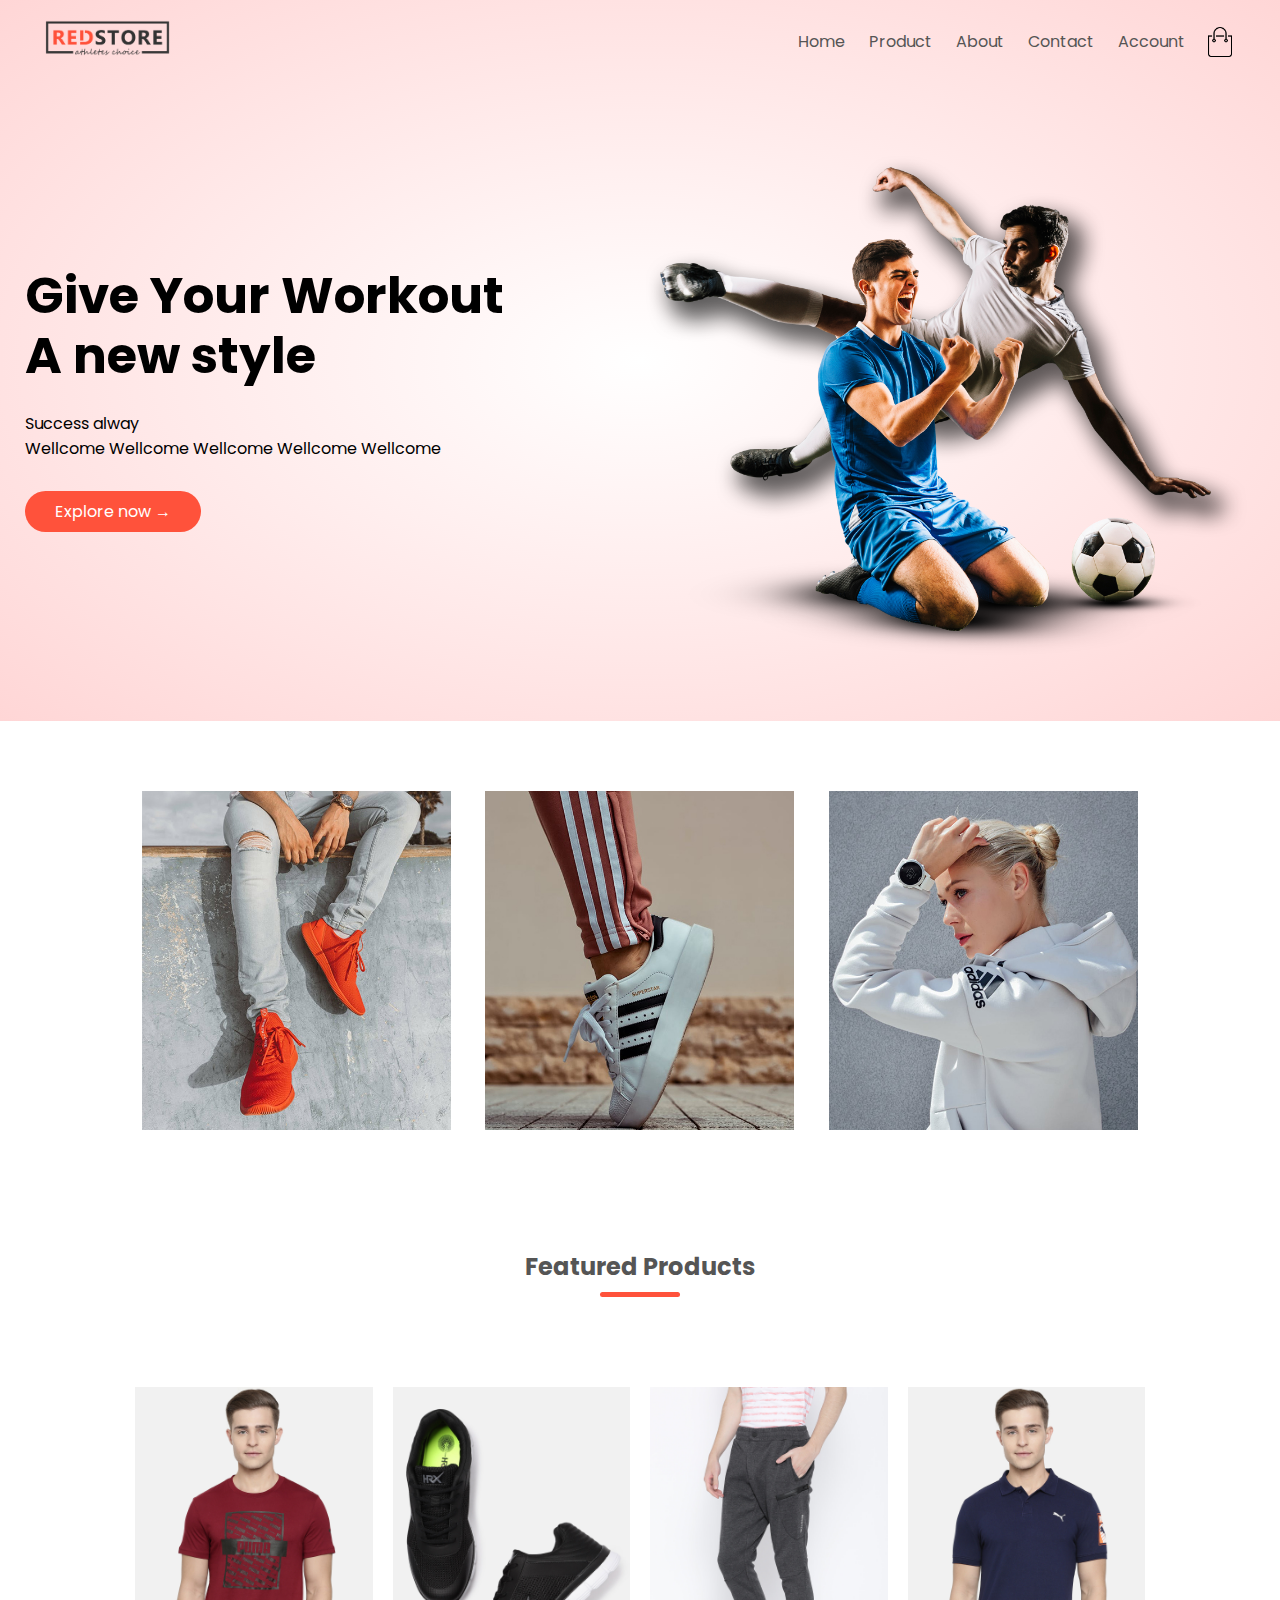
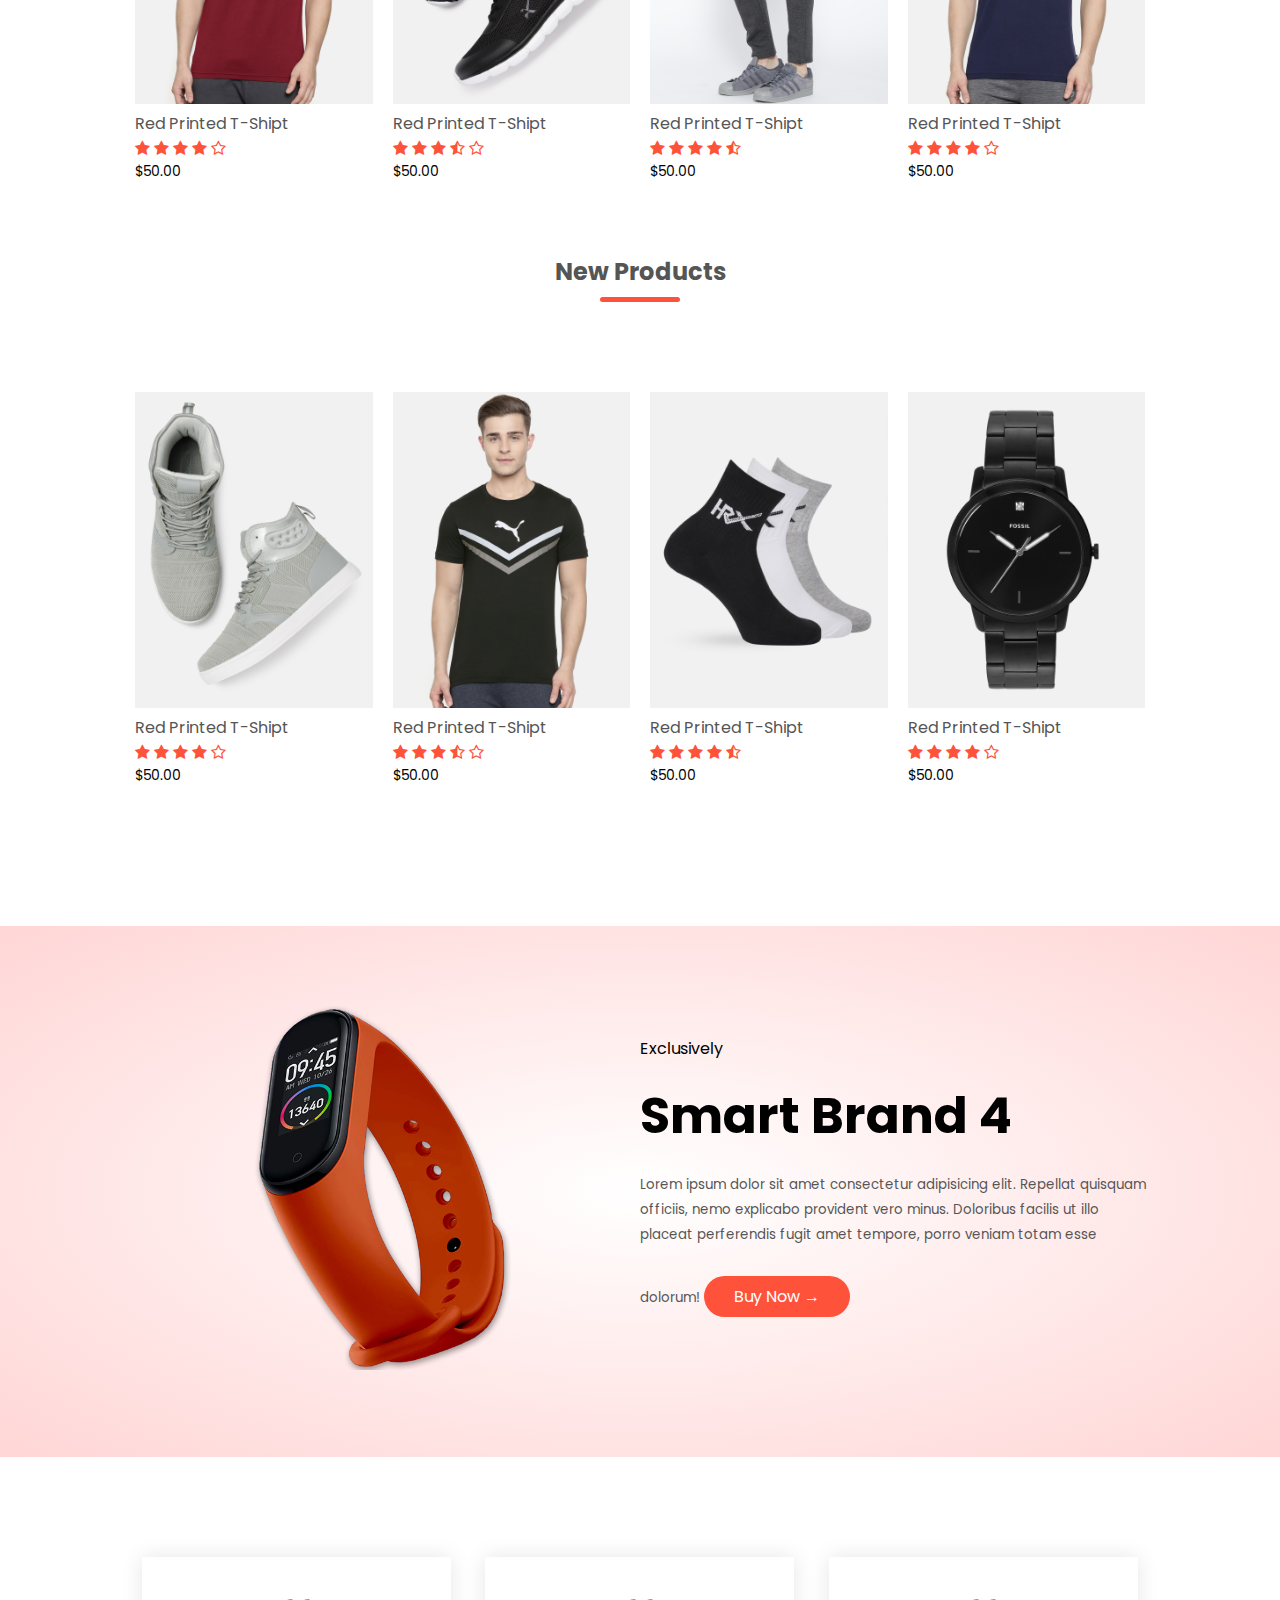
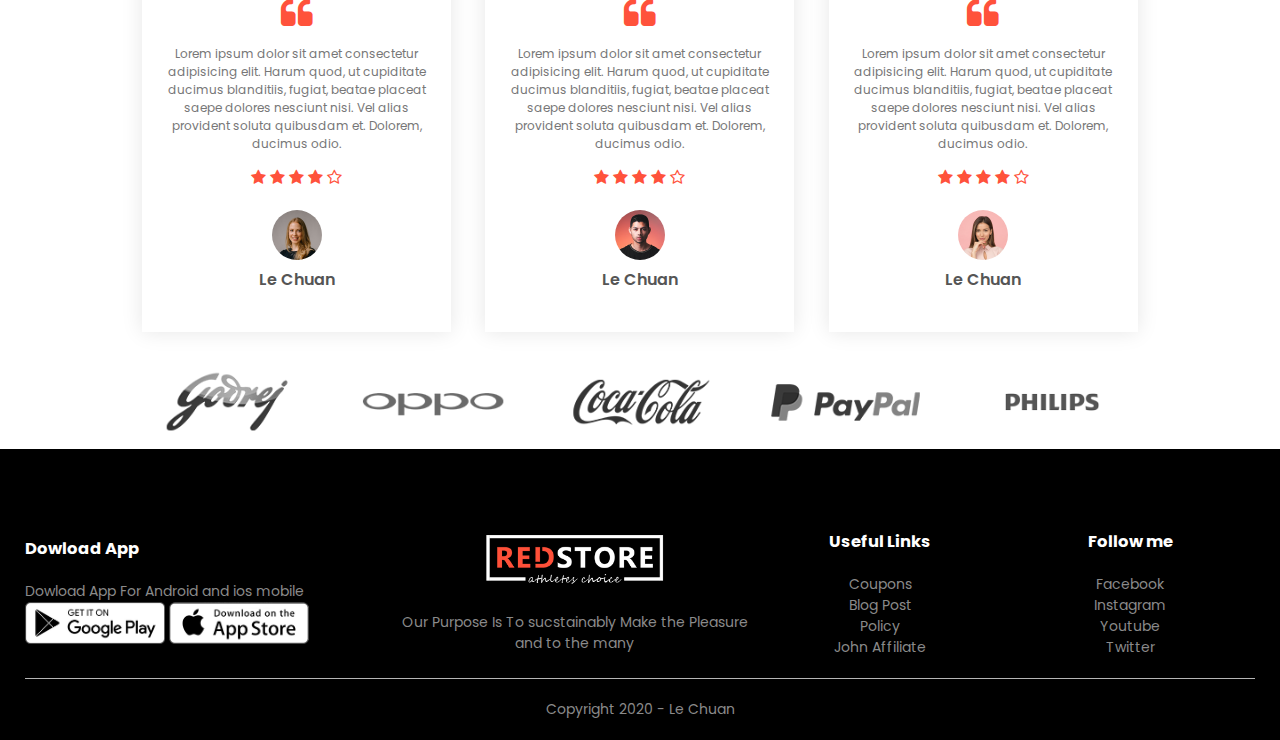
<file: index.html>
<!DOCTYPE html>
<html lang="en">
<head>
    <meta charset="UTF-8">
    <meta name="viewport" content="width=device-width, initial-scale=1.0">
    <title>Ecommerce</title>
    <link href="https://fonts.googleapis.com/css2?family=Poppins:wght@300;400;500;600;700&display=swap" rel="stylesheet">
    <link rel="stylesheet" href="css/style.css">
    <link rel="stylesheet" href="https://stackpath.bootstrapcdn.com/font-awesome/4.7.0/css/font-awesome.min.css">
</head>
<body>
    <div class="header">
        <div class="container">
            <div class="navbar">
                <div class="logo">
                    <img src="images/logo.png" alt="" width="125px">                
                </div>
                <nav>
                    <ul id="menuitem">
                        <li><a href="index.html">Home</a></li>
                        <li><a href="product.html">Product</a></li>
                        <li><a href="">About</a></li>
                        <li><a href="">Contact</a></li>
                        <li><a href="login.html">Account</a></li>
                    </ul>
                </nav>
                <img src="images/cart.png" alt="" width="30px">
                <img src="images/menu.png" alt="" class="menu-icon" id="menutoggle">

            </div>
            <div class="row">
                <div class="col-2">
                    <h1>Give Your Workout <br> A new style</h1>
                    <p>Success alway <br> Wellcome Wellcome Wellcome Wellcome Wellcome</p>
                    <a href="" class="btn">Explore now &#8594;	</a>
                </div>
                <div class="col-2">
                    <img src="images/image1.png" alt="">
                </div>
            </div>
        </div>
    </div>
    <!-- --------- categories--------- -->
    <div class="categories">
        <div class="small-container">
            <div class="row">
                <div class="col-3">
                    <img src="images/category-1.jpg" alt="">
                </div>
                <div class="col-3">
                    <img src="images/category-2.jpg" alt="">
                </div>
                <div class="col-3">
                    <img src="images/category-3.jpg" alt="">
                </div>
            </div>
        </div>
        
    </div>

    <!-- --------- product--------- -->
    <div class="small-container">
        <h2 class="title">Featured Products</h2>
        <div class="row">
            <div class="col-4">
                <a href="product-details.html"><img src="images/product-1.jpg" alt=""></a>
                <a href="product-details.html"><h4>Red Printed T-Shipt</h4></a>
                <div class="rating">
                    <i class="fa fa-star"></i>
                    <i class="fa fa-star"></i>
                    <i class="fa fa-star"></i>
                    <i class="fa fa-star"></i>
                    <i class="fa fa-star-o"></i>
                </div>
                <p>$50.00</p>
            </div>
            <div class="col-4">
                <img src="images/product-2.jpg" alt="">
                <h4>Red Printed T-Shipt</h4>
                <div class="rating">
                    <i class="fa fa-star"></i>
                    <i class="fa fa-star"></i>
                    <i class="fa fa-star"></i>
                    <i class="fa fa-star-half-o"></i>
                    <i class="fa fa-star-o"></i>
                </div>
                <p>$50.00</p>
            </div>
            <div class="col-4">
                <img src="images/product-3.jpg" alt="">
                <h4>Red Printed T-Shipt</h4>
                <div class="rating">
                    <i class="fa fa-star"></i>
                    <i class="fa fa-star"></i>
                    <i class="fa fa-star"></i>
                    <i class="fa fa-star"></i>
                    <i class="fa fa-star-half-o"></i>
                </div>
                <p>$50.00</p>
            </div>
            <div class="col-4">
                <img src="images/product-4.jpg" alt="">
                <h4>Red Printed T-Shipt</h4>
                <div class="rating">
                    <i class="fa fa-star"></i>
                    <i class="fa fa-star"></i>
                    <i class="fa fa-star"></i>
                    <i class="fa fa-star"></i>
                    <i class="fa fa-star-o"></i>
                </div>
                <p>$50.00</p>
            </div>
        </div>
        <h2 class="title">New Products</h2>
        <div class="row">
            <div class="col-4">
                <img src="images/product-5.jpg" alt="">
                <h4>Red Printed T-Shipt</h4>
                <div class="rating">
                    <i class="fa fa-star"></i>
                    <i class="fa fa-star"></i>
                    <i class="fa fa-star"></i>
                    <i class="fa fa-star"></i>
                    <i class="fa fa-star-o"></i>
                </div>
                <p>$50.00</p>
            </div>
            <div class="col-4">
                <img src="images/product-6.jpg" alt="">
                <h4>Red Printed T-Shipt</h4>
                <div class="rating">
                    <i class="fa fa-star"></i>
                    <i class="fa fa-star"></i>
                    <i class="fa fa-star"></i>
                    <i class="fa fa-star-half-o"></i>
                    <i class="fa fa-star-o"></i>
                </div>
                <p>$50.00</p>
            </div>
            <div class="col-4">
                <img src="images/product-7.jpg" alt="">
                <h4>Red Printed T-Shipt</h4>
                <div class="rating">
                    <i class="fa fa-star"></i>
                    <i class="fa fa-star"></i>
                    <i class="fa fa-star"></i>
                    <i class="fa fa-star"></i>
                    <i class="fa fa-star-half-o"></i>
                </div>
                <p>$50.00</p>
            </div>
            <div class="col-4">
                <img src="images/product-8.jpg" alt="">
                <h4>Red Printed T-Shipt</h4>
                <div class="rating">
                    <i class="fa fa-star"></i>
                    <i class="fa fa-star"></i>
                    <i class="fa fa-star"></i>
                    <i class="fa fa-star"></i>
                    <i class="fa fa-star-o"></i>
                </div>
                <p>$50.00</p>
            </div>
        </div>
    </div>  
    <!-- --------- offer--------- -->
    <div class="offer">
        <div class="small-container">
            <div class="row">
                <div class="col-2">
                    <img src="images/exclusive.png" alt="" class="offer-img">
                </div>
                <div class="col-2">
                    <p>Exclusively</p>
                    <h1>Smart Brand 4</h1>
                    <small>Lorem ipsum dolor sit amet consectetur adipisicing elit. Repellat quisquam officiis, nemo explicabo provident vero minus. 
                        Doloribus facilis ut illo placeat perferendis fugit amet tempore, porro veniam totam esse dolorum!
                    </small>
                    <a href="" class="btn"> Buy Now &#8594;</a>
                </div>
            </div>
        </div>
    </div>
    <!-- testimonital -->
    <div class="testimonital">
        <div class="small-container">
            <div class="row">
                <div class="col-3">
                    <i class="fa fa-quote-left"></i>
                    <p>Lorem ipsum dolor sit amet consectetur adipisicing elit. Harum quod, ut cupiditate ducimus blanditiis, fugiat, beatae placeat saepe dolores nesciunt nisi. 
                        Vel alias provident soluta quibusdam et. Dolorem, ducimus odio.</p>
                    <div class="rating">
                        <i class="fa fa-star"></i>
                        <i class="fa fa-star"></i>
                        <i class="fa fa-star"></i>
                        <i class="fa fa-star"></i>
                        <i class="fa fa-star-o"></i>
                    </div>
                    <img src="images/user-1.png" alt="">
                    <h3>Le Chuan</h3>
                </div>
                <div class="col-3">
                    <i class="fa fa-quote-left"></i>
                    <p>Lorem ipsum dolor sit amet consectetur adipisicing elit. Harum quod, ut cupiditate ducimus blanditiis, fugiat, beatae placeat saepe dolores nesciunt nisi. 
                        Vel alias provident soluta quibusdam et. Dolorem, ducimus odio.</p>
                    <div class="rating">
                        <i class="fa fa-star"></i>
                        <i class="fa fa-star"></i>
                        <i class="fa fa-star"></i>
                        <i class="fa fa-star"></i>
                        <i class="fa fa-star-o"></i>
                    </div>
                    <img src="images/user-2.png" alt="">
                    <h3>Le Chuan</h3>
                </div>
                <div class="col-3">
                    <i class="fa fa-quote-left"></i>
                    <p>Lorem ipsum dolor sit amet consectetur adipisicing elit. Harum quod, ut cupiditate ducimus blanditiis, fugiat, beatae placeat saepe dolores nesciunt nisi. 
                        Vel alias provident soluta quibusdam et. Dolorem, ducimus odio.</p>
                    <div class="rating">
                        <i class="fa fa-star"></i>
                        <i class="fa fa-star"></i>
                        <i class="fa fa-star"></i>
                        <i class="fa fa-star"></i>
                        <i class="fa fa-star-o"></i>
                    </div>
                    <img src="images/user-3.png" alt="">
                    <h3>Le Chuan</h3>
                </div>
            </div>
        </div>
    </div>

<!-- brand -->
    <div class="brand">
        <div class="small-container">
            <div class="row">
                <div class="col-5">
                    <img src="images/logo-godrej.png" alt="">
                </div>
                <div class="col-5">
                    <img src="images/logo-oppo.png" alt="">
                </div>
                <div class="col-5">
                    <img src="images/logo-coca-cola.png" alt="">
                </div>
                <div class="col-5">
                    <img src="images/logo-paypal.png" alt="">
                </div>
                <div class="col-5">
                    <img src="images/logo-philips.png" alt="">
                </div>
            </div>
        </div>
    </div>
    <!-- footer -->
    <div class="footer">
        <div class="container">
            <div class="row">
                <div class="footer-col-1">
                    <h3>Dowload App</h3>
                    <p>Dowload App For Android and ios mobile</p>
                    <div class="app-logo">
                        <img src="images/play-store.png" alt="">
                        <img src="images/app-store.png" alt="">
                    </div>
                </div>
                <div class="footer-col-2">
                    <img src="images/logo-white.png" alt="">
                    <p>Our Purpose Is To sucstainably Make the Pleasure and
                        to the many
                    </p>
                </div>
                <div class="footer-col-3">
                    <h3>Useful Links</h3>
                    <ul>
                        <li>Coupons</li>
                        <li>Blog Post</li>
                        <li>Policy</li>
                        <li>John Affiliate</li>
                    </ul>
                </div>
                <div class="footer-col-4">
                    <h3>Follow me</h3>
                    <ul>
                        <li>Facebook</li>
                        <li>Instagram</li>
                        <li>Youtube</li>
                        <li>Twitter</li>
                    </ul>
                </div>
            </div>
            <hr>
            <p class="copyright">Copyright 2020 - Le Chuan</p>
        </div>
    </div>
</body>
<script src="js/script.js"></script>
</html>
</file>
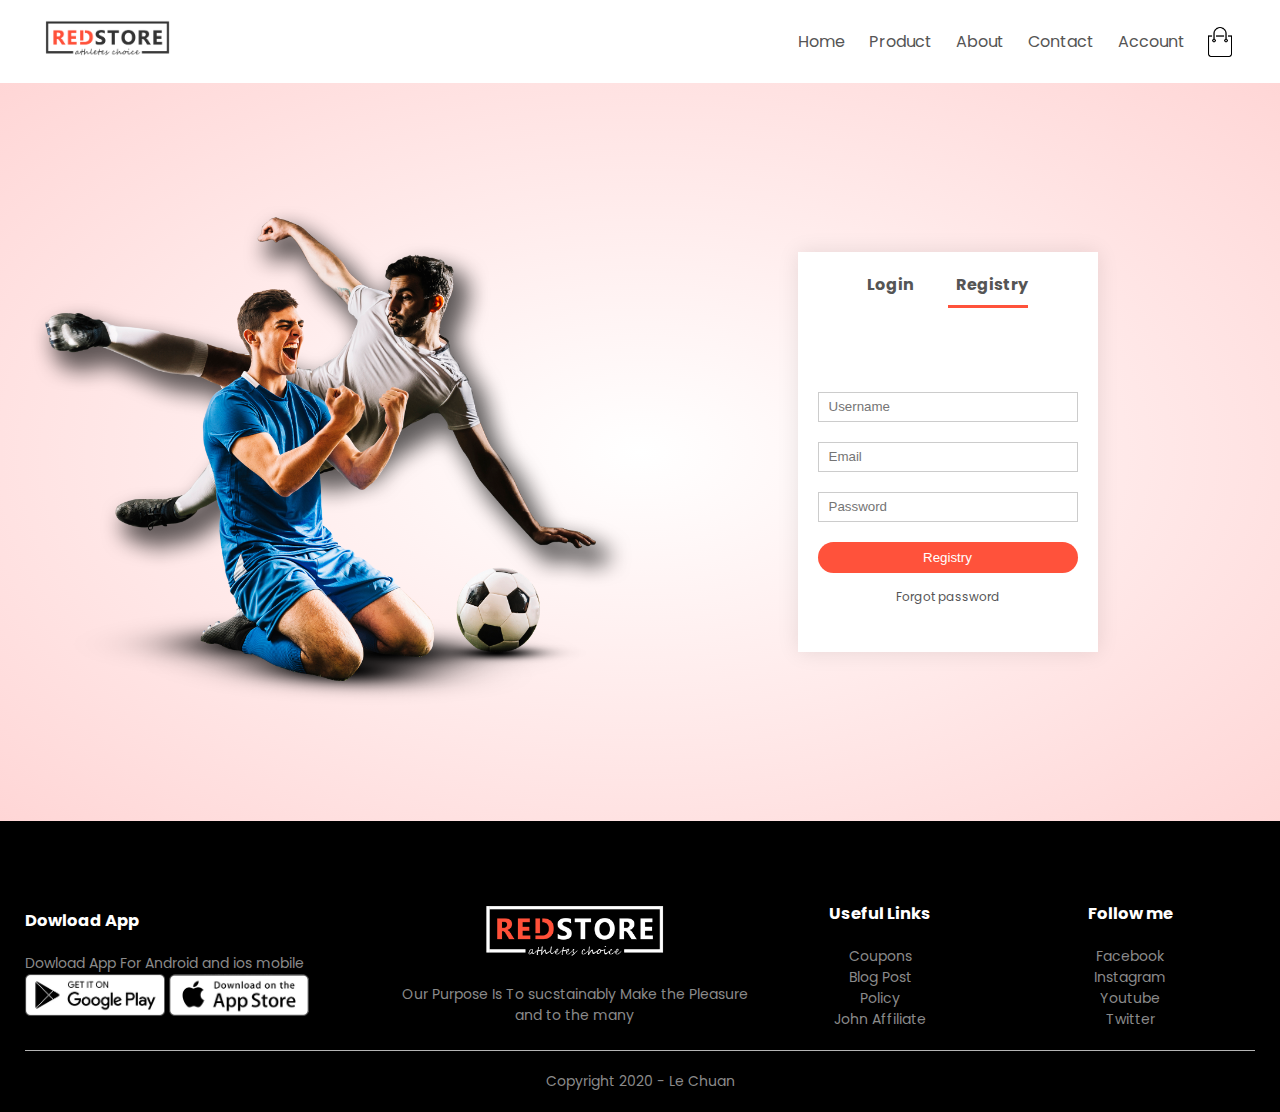
<file: login.html>
<!DOCTYPE html>
<html lang="en">
<head>
    <meta charset="UTF-8">
    <meta name="viewport" content="width=device-width, initial-scale=1.0">
    <title>Products Details</title>
    <link href="https://fonts.googleapis.com/css2?family=Poppins:wght@300;400;500;600;700&display=swap" rel="stylesheet">
    <link rel="stylesheet" href="css/style.css">
    <link rel="stylesheet" href="https://stackpath.bootstrapcdn.com/font-awesome/4.7.0/css/font-awesome.min.css">
</head>
<body>
    <div class="container">
        <div class="navbar">
            <div class="logo">
                <img src="images/logo.png" alt="" width="125px">                
            </div>
            <nav>
                <ul id="menuitem">
                    <li><a href="index.html">Home</a></li>
                    <li><a href="product.html">Product</a></li>
                    <li><a href="">About</a></li>
                    <li><a href="">Contact</a></li>
                    <li><a href="login.html">Account</a></li>
                </ul>
            </nav>
            <img src="images/cart.png" alt="" width="30px">
            <img src="images/menu.png" alt="" class="menu-icon" id="menutoggle">
        </div>
    </div>
    <!-- account -->
    <div class="account">
        <div class="container">
            <div class="row">
                <div class="col-2">
                    <img src="images/image1.png" width="100%" alt="">
                </div>
                <div class="col-2">
                    <div class="form-container">
                        <div class="form-btn">
                            <span id="login">Login</span>
                            <span id="registry">Registry</span>
                            <hr id="indicator">
                        </div>
                        <form id="loginForm">
                            <input type="text" placeholder="Username">
                            <input type="password" placeholder="Password">
                            <button type="submit" class="btn" id="btnLogin">Login</button>
                            <a href="">Forgot password</a>
                        </form>
                        <form id="registryForm">
                            <input type="text" placeholder="Username">
                            <input type="email" placeholder="Email">
                            <input type="password" placeholder="Password">
                            <button type="submit" class="btn" id="btnRegistry">Registry</button>
                            <a href="">Forgot password</a>
                        </form>
                    </div>
                </div>
            </div>
        </div>
    </div>
    <!-- footer -->
    <div class="footer">
        <div class="container">
            <div class="row">
                <div class="footer-col-1">
                    <h3>Dowload App</h3>
                    <p>Dowload App For Android and ios mobile</p>
                    <div class="app-logo">
                        <img src="images/play-store.png" alt="">
                        <img src="images/app-store.png" alt="">
                    </div>
                </div>
                <div class="footer-col-2">
                    <img src="images/logo-white.png" alt="">
                    <p>Our Purpose Is To sucstainably Make the Pleasure and
                        to the many
                    </p>
                </div>
                <div class="footer-col-3">
                    <h3>Useful Links</h3>
                    <ul>
                        <li>Coupons</li>
                        <li>Blog Post</li>
                        <li>Policy</li>
                        <li>John Affiliate</li>
                    </ul>
                </div>
                <div class="footer-col-4">
                    <h3>Follow me</h3>
                    <ul>
                        <li>Facebook</li>
                        <li>Instagram</li>
                        <li>Youtube</li>
                        <li>Twitter</li>
                    </ul>
                </div>
            </div>
            <hr>
            <p class="copyright">Copyright 2020 - Le Chuan</p>
        </div>
    </div>
</body>
<script src="js/script.js"></script>
<script src="https://code.jquery.com/jquery-3.5.1.min.js"></script>
<script>
    $("#login").click(function(){
        $("#registryForm").css('transform','translateX(300px)');
        $("#loginForm").css('transform','translateX(300px)');
        $("#indicator").css('transform','translateX(0px)');
    });
    $("#registry").click(function(){
        $("#registryForm").css('transform','translateX(0px)');
        $("#loginForm").css('transform','translateX(0px)');
        $("#indicator").css('transform','translateX(100px)');
    });
</script>

</html>
</file>
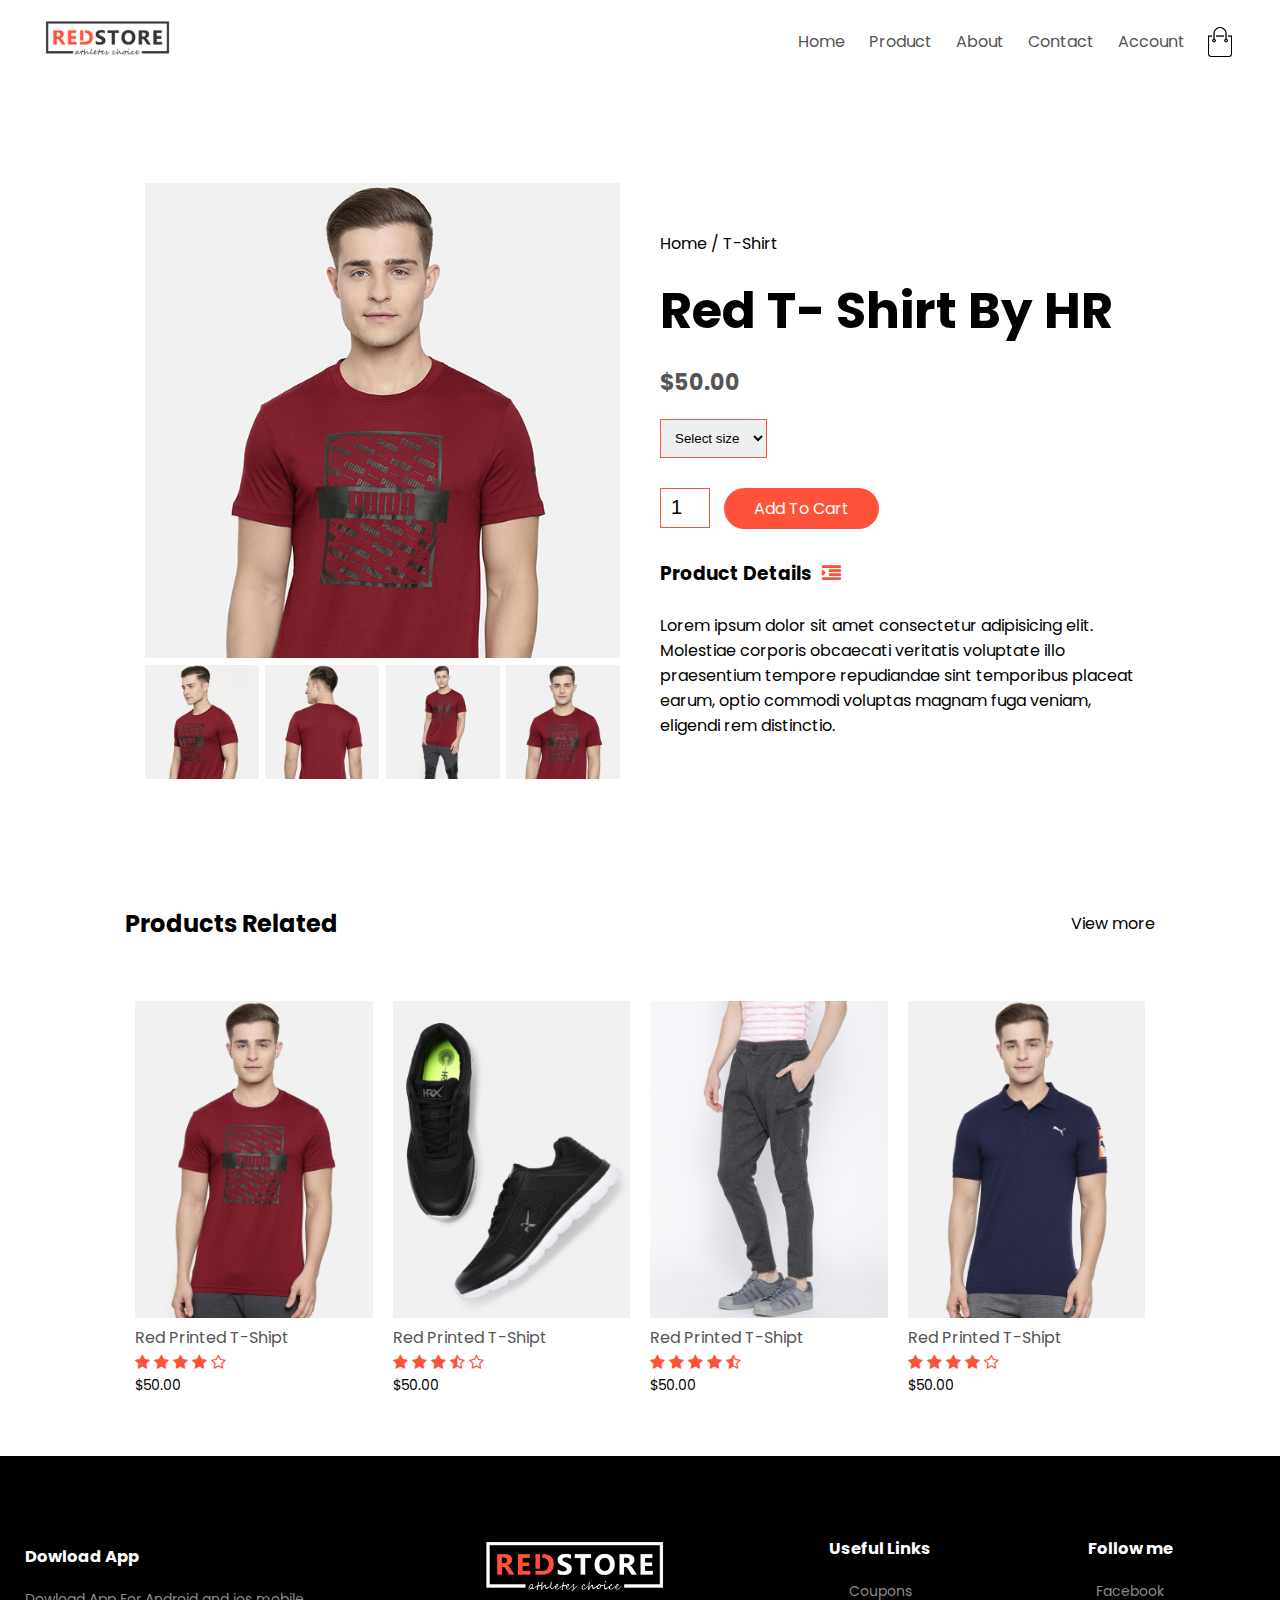
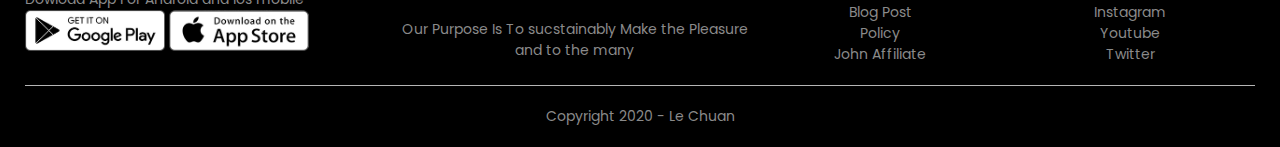
<file: product-details.html>
<!DOCTYPE html>
<html lang="en">
<head>
    <meta charset="UTF-8">
    <meta name="viewport" content="width=device-width, initial-scale=1.0">
    <title>Products Details</title>
    <link href="https://fonts.googleapis.com/css2?family=Poppins:wght@300;400;500;600;700&display=swap" rel="stylesheet">
    <link rel="stylesheet" href="css/style.css">
    <link rel="stylesheet" href="https://stackpath.bootstrapcdn.com/font-awesome/4.7.0/css/font-awesome.min.css">
</head>
<body>
    <div class="container">
        <div class="navbar">
            <div class="logo">
                <img src="images/logo.png" alt="" width="125px">                
            </div>
            <nav>
                <ul id="menuitem">
                    <li><a href="index.html">Home</a></li>
                    <li><a href="product.html">Product</a></li>
                    <li><a href="">About</a></li>
                    <li><a href="">Contact</a></li>
                    <li><a href="login.html">Account</a></li>
                </ul>
            </nav>
            <img src="images/cart.png" alt="" width="30px">
            <img src="images/menu.png" alt="" class="menu-icon" id="menutoggle">
        </div>
    </div>

    <!-- --------- product details --------- -->
    <div class="small-container product-details">
        <div class="row">
            <div class="col-2">
                <img src="images/gallery-1.jpg" alt="" width="100%" id="productimg">
                <div class="small-img-row">
                    <div class="small-img-col">
                        <img src="images/gallery-2.jpg" alt="" width="100%" class="small-img">
                    </div>
                    <div class="small-img-col">
                        <img src="images/gallery-3.jpg" alt="" width="100%" class="small-img">
                    </div>
                    <div class="small-img-col">
                        <img src="images/gallery-4.jpg" alt="" width="100%" class="small-img">
                    </div>
                    <div class="small-img-col">
                        <img src="images/gallery-1.jpg" alt="" width="100%" class="small-img">
                    </div>
                </div>
            </div>
            <div class="col-2">
                <p>Home / T-Shirt</p>
                <h1>Red T- Shirt By HR</h1>
                <h4>$50.00</h4>
                <select >
                    <option value="">Select size</option>
                    <option value="">XL</option>
                    <option value="">XXL</option>
                    <option value="">Large</option>
                    <option value="">Medium</option>
                    <option value="">Small</option>
                </select>
                <input type="number" value="1">
                <a href="" class="btn">Add To Cart</a>
                <h3>Product Details<i class="fa fa-indent"></i></h3>
                <br>
                <p>Lorem ipsum dolor sit amet consectetur adipisicing elit. 
                    Molestiae corporis obcaecati veritatis voluptate illo praesentium tempore repudiandae sint temporibus placeat earum, 
                    optio commodi voluptas magnam fuga veniam, eligendi rem distinctio.
                </p>
            </div>
        </div>

    </div>
    <!-- title -->
    <div class="small-container">
        <div class="row row-2">
            <h2>Products Related</h2>
            <p>View more</p>
        </div>
    </div>
    <!-- products -->
    <div class="small-container">
        <div class="row">
            <div class="col-4">
                <img src="images/product-1.jpg" alt="">
                <h4>Red Printed T-Shipt</h4>
                <div class="rating">
                    <i class="fa fa-star"></i>
                    <i class="fa fa-star"></i>
                    <i class="fa fa-star"></i>
                    <i class="fa fa-star"></i>
                    <i class="fa fa-star-o"></i>
                </div>
                <p>$50.00</p>
            </div>
            <div class="col-4">
                <img src="images/product-2.jpg" alt="">
                <h4>Red Printed T-Shipt</h4>
                <div class="rating">
                    <i class="fa fa-star"></i>
                    <i class="fa fa-star"></i>
                    <i class="fa fa-star"></i>
                    <i class="fa fa-star-half-o"></i>
                    <i class="fa fa-star-o"></i>
                </div>
                <p>$50.00</p>
            </div>
            <div class="col-4">
                <img src="images/product-3.jpg" alt="">
                <h4>Red Printed T-Shipt</h4>
                <div class="rating">
                    <i class="fa fa-star"></i>
                    <i class="fa fa-star"></i>
                    <i class="fa fa-star"></i>
                    <i class="fa fa-star"></i>
                    <i class="fa fa-star-half-o"></i>
                </div>
                <p>$50.00</p>
            </div>
            <div class="col-4">
                <img src="images/product-4.jpg" alt="">
                <h4>Red Printed T-Shipt</h4>
                <div class="rating">
                    <i class="fa fa-star"></i>
                    <i class="fa fa-star"></i>
                    <i class="fa fa-star"></i>
                    <i class="fa fa-star"></i>
                    <i class="fa fa-star-o"></i>
                </div>
                <p>$50.00</p>
            </div>
        </div>
    </div>  
    <!-- testimonital -->
    <!-- footer -->
    <div class="footer">
        <div class="container">
            <div class="row">
                <div class="footer-col-1">
                    <h3>Dowload App</h3>
                    <p>Dowload App For Android and ios mobile</p>
                    <div class="app-logo">
                        <img src="images/play-store.png" alt="">
                        <img src="images/app-store.png" alt="">
                    </div>
                </div>
                <div class="footer-col-2">
                    <img src="images/logo-white.png" alt="">
                    <p>Our Purpose Is To sucstainably Make the Pleasure and
                        to the many
                    </p>
                </div>
                <div class="footer-col-3">
                    <h3>Useful Links</h3>
                    <ul>
                        <li>Coupons</li>
                        <li>Blog Post</li>
                        <li>Policy</li>
                        <li>John Affiliate</li>
                    </ul>
                </div>
                <div class="footer-col-4">
                    <h3>Follow me</h3>
                    <ul>
                        <li>Facebook</li>
                        <li>Instagram</li>
                        <li>Youtube</li>
                        <li>Twitter</li>
                    </ul>
                </div>
            </div>
            <hr>
            <p class="copyright">Copyright 2020 - Le Chuan</p>
        </div>
    </div>
</body>
<script src="js/script.js"></script>
<script>
    var productimg = document.getElementById("productimg");
    var smallimg = document.getElementsByClassName("small-img");

    smallimg[0].onclick = function(){
        productimg.src = smallimg[0].src;
    }
    smallimg[1].onclick = function(){
        productimg.src = smallimg[1].src;
    }
    smallimg[2].onclick = function(){
        productimg.src = smallimg[2].src;
    }
    smallimg[3].onclick = function(){
        productimg.src = smallimg[3].src;
    }
</script>
</html>
</file>
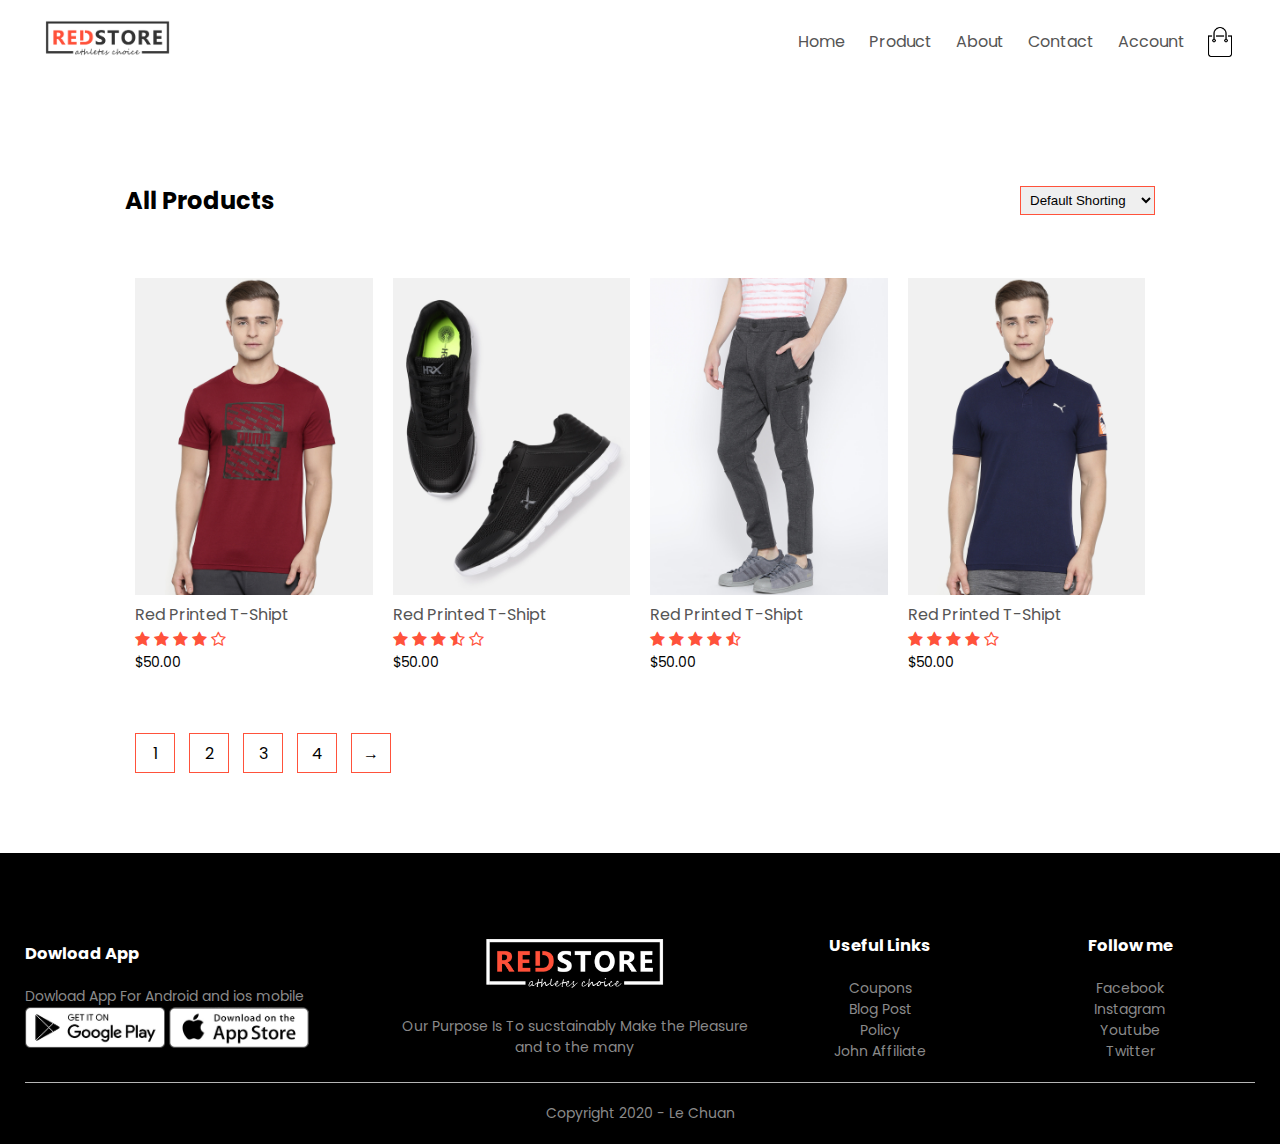
<file: product.html>
<!DOCTYPE html>
<html lang="en">
<head>
    <meta charset="UTF-8">
    <meta name="viewport" content="width=device-width, initial-scale=1.0">
    <title>Products</title>
    <link href="https://fonts.googleapis.com/css2?family=Poppins:wght@300;400;500;600;700&display=swap" rel="stylesheet">
    <link rel="stylesheet" href="css/style.css">
    <link rel="stylesheet" href="https://stackpath.bootstrapcdn.com/font-awesome/4.7.0/css/font-awesome.min.css">
</head>
<body>
    <div class="container">
        <div class="navbar">
            <div class="logo">
                <img src="images/logo.png" alt="" width="125px">                
            </div>
            <nav>
                <ul id="menuitem">
                    <li><a href="">Home</a></li>
                    <li><a href="">Product</a></li>
                    <li><a href="">About</a></li>
                    <li><a href="">Contact</a></li>
                    <li><a href="">Account</a></li>
                </ul>
            </nav>
            <img src="images/cart.png" alt="" width="30px">
            <img src="images/menu.png" alt="" class="menu-icon" id="menutoggle">
        </div>
    </div>

    <!-- --------- product--------- -->
    <div class="small-container">
        <div class="row row-2">
            <h2>All Products</h2>
            <select>
                <option value="">Default Shorting</option>
                <option value="">Short by Price</option>
                <option value="">Short by Randing</option>
                <option value="">Short by Popular</option>
                <option value="">Short by Sale</option>
            </select>
        </div>
        <div class="row">
            <div class="col-4">
                <img src="images/product-1.jpg" alt="">
                <h4>Red Printed T-Shipt</h4>
                <div class="rating">
                    <i class="fa fa-star"></i>
                    <i class="fa fa-star"></i>
                    <i class="fa fa-star"></i>
                    <i class="fa fa-star"></i>
                    <i class="fa fa-star-o"></i>
                </div>
                <p>$50.00</p>
            </div>
            <div class="col-4">
                <img src="images/product-2.jpg" alt="">
                <h4>Red Printed T-Shipt</h4>
                <div class="rating">
                    <i class="fa fa-star"></i>
                    <i class="fa fa-star"></i>
                    <i class="fa fa-star"></i>
                    <i class="fa fa-star-half-o"></i>
                    <i class="fa fa-star-o"></i>
                </div>
                <p>$50.00</p>
            </div>
            <div class="col-4">
                <img src="images/product-3.jpg" alt="">
                <h4>Red Printed T-Shipt</h4>
                <div class="rating">
                    <i class="fa fa-star"></i>
                    <i class="fa fa-star"></i>
                    <i class="fa fa-star"></i>
                    <i class="fa fa-star"></i>
                    <i class="fa fa-star-half-o"></i>
                </div>
                <p>$50.00</p>
            </div>
            <div class="col-4">
                <img src="images/product-4.jpg" alt="">
                <h4>Red Printed T-Shipt</h4>
                <div class="rating">
                    <i class="fa fa-star"></i>
                    <i class="fa fa-star"></i>
                    <i class="fa fa-star"></i>
                    <i class="fa fa-star"></i>
                    <i class="fa fa-star-o"></i>
                </div>
                <p>$50.00</p>
            </div>
        </div>
        <div class="page-btn">
            <span>1</span>
            <span>2</span>
            <span>3</span>
            <span>4</span>
            <span>&#8594;</span>
        </div>
    </div>  
    <!-- testimonital -->
    <!-- footer -->
    <div class="footer">
        <div class="container">
            <div class="row">
                <div class="footer-col-1">
                    <h3>Dowload App</h3>
                    <p>Dowload App For Android and ios mobile</p>
                    <div class="app-logo">
                        <img src="images/play-store.png" alt="">
                        <img src="images/app-store.png" alt="">
                    </div>
                </div>
                <div class="footer-col-2">
                    <img src="images/logo-white.png" alt="">
                    <p>Our Purpose Is To sucstainably Make the Pleasure and
                        to the many
                    </p>
                </div>
                <div class="footer-col-3">
                    <h3>Useful Links</h3>
                    <ul>
                        <li>Coupons</li>
                        <li>Blog Post</li>
                        <li>Policy</li>
                        <li>John Affiliate</li>
                    </ul>
                </div>
                <div class="footer-col-4">
                    <h3>Follow me</h3>
                    <ul>
                        <li>Facebook</li>
                        <li>Instagram</li>
                        <li>Youtube</li>
                        <li>Twitter</li>
                    </ul>
                </div>
            </div>
            <hr>
            <p class="copyright">Copyright 2020 - Le Chuan</p>
        </div>
    </div>
</body>
<script src="js/script.js"></script>
</html>
</file>
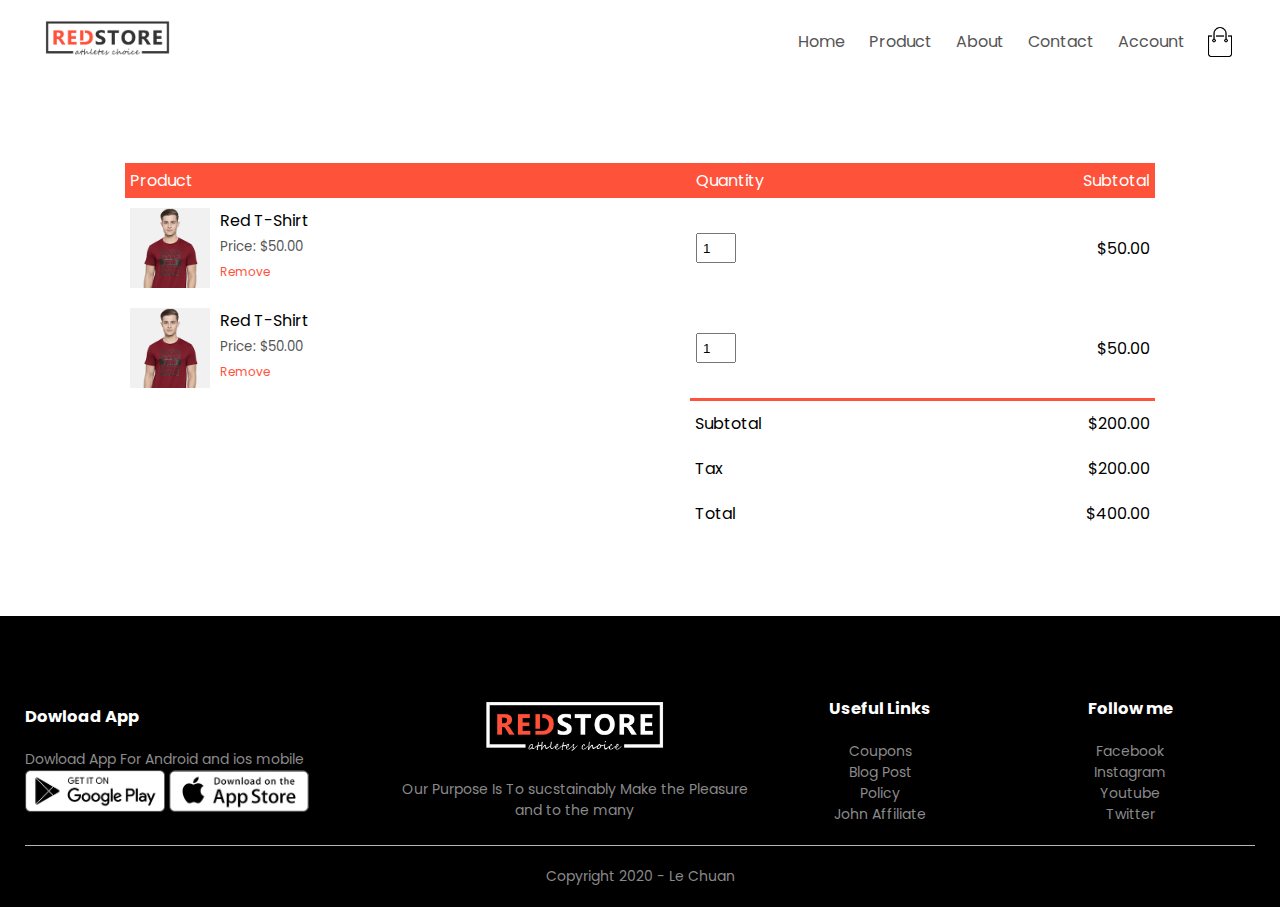
<file: shopping-cart.html>
<!DOCTYPE html>
<html lang="en">
<head>
    <meta charset="UTF-8">
    <meta name="viewport" content="width=device-width, initial-scale=1.0">
    <title>Products Details</title>
    <link href="https://fonts.googleapis.com/css2?family=Poppins:wght@300;400;500;600;700&display=swap" rel="stylesheet">
    <link rel="stylesheet" href="css/style.css">
    <link rel="stylesheet" href="https://stackpath.bootstrapcdn.com/font-awesome/4.7.0/css/font-awesome.min.css">
</head>
<body>
    <div class="container">
        <div class="navbar">
            <div class="logo">
                <img src="images/logo.png" alt="" width="125px">                
            </div>
            <nav>
                <ul id="menuitem">
                    <li><a href="index.html">Home</a></li>
                    <li><a href="product.html">Product</a></li>
                    <li><a href="">About</a></li>
                    <li><a href="">Contact</a></li>
                    <li><a href="login.html">Account</a></li>
                </ul>
            </nav>
            <img src="images/cart.png" alt="" width="30px">
            <img src="images/menu.png" alt="" class="menu-icon" id="menutoggle">
        </div>
    </div>
    <!-- shopping cart -->
    <div class="small-container cart-page">
        <table>
            <tr>
                <th>Product</th>
                <th>Quantity</th>
                <th>Subtotal</th>
            </tr>
            <tr>
                <td>
                    <div class="cart-info">
                        <img src="images/buy-1.jpg" alt="">
                        <div>
                            <p>Red T-Shirt</p>
                            <small>Price: $50.00</small>
                            <br>
                            <a href="">Remove</a>
                        </div>
                    </div>
                </td>
                <td><input type="number" value="1"></td>
                <td>$50.00</td>
            </tr>
            <tr>
                <td>
                    <div class="cart-info">
                        <img src="images/buy-1.jpg" alt="">
                        <div>
                            <p>Red T-Shirt</p>
                            <small>Price: $50.00</small>
                            <br>
                            <a href="">Remove</a>
                        </div>
                    </div>
                </td>
                <td><input type="number" value="1"></td>
                <td>$50.00</td>
            </tr>
        </table>
        <div class="total-price">
            <table>
                <tr>
                    <td>Subtotal</td>
                    <td>$200.00</td>
                </tr>
                <tr>
                    <td>Tax</td>
                    <td>$200.00</td>
                </tr>
                <tr>
                    <td>Total</td>
                    <td>$400.00</td>
                </tr>
            </table>
        </div>
    </div>

    <!-- footer -->
    <div class="footer">
        <div class="container">
            <div class="row">
                <div class="footer-col-1">
                    <h3>Dowload App</h3>
                    <p>Dowload App For Android and ios mobile</p>
                    <div class="app-logo">
                        <img src="images/play-store.png" alt="">
                        <img src="images/app-store.png" alt="">
                    </div>
                </div>
                <div class="footer-col-2">
                    <img src="images/logo-white.png" alt="">
                    <p>Our Purpose Is To sucstainably Make the Pleasure and
                        to the many
                    </p>
                </div>
                <div class="footer-col-3">
                    <h3>Useful Links</h3>
                    <ul>
                        <li>Coupons</li>
                        <li>Blog Post</li>
                        <li>Policy</li>
                        <li>John Affiliate</li>
                    </ul>
                </div>
                <div class="footer-col-4">
                    <h3>Follow me</h3>
                    <ul>
                        <li>Facebook</li>
                        <li>Instagram</li>
                        <li>Youtube</li>
                        <li>Twitter</li>
                    </ul>
                </div>
            </div>
            <hr>
            <p class="copyright">Copyright 2020 - Le Chuan</p>
        </div>
    </div>
</body>
<script src="js/script.js"></script>
</html>
</file>
<file: css/style.css>
*{
    padding: 0;
    margin: 0;
    box-sizing: border-box;
}
body{
    font-family: 'Poppins', sans-serif;
}
.navbar{
    display: flex;
    align-items: center;
    padding: 20px;
}
nav{
    flex: 1;
    text-align: right;
}
nav ul{
    display: inline-block;
    list-style-type: none;
}
nav ul li{
    display: inline-block;
    margin-right: 20px;
}
a{
    text-decoration: none;
    color: #555;
}
.container{
    max-width: 1300px;
    margin: auto;
    padding-left: 25px;
    padding-right: 25px;
}
.row{
    display: flex;
    align-items: center;
    flex-wrap: wrap;
    justify-content: space-around;
}
.col-2{
    flex-basis: 50%;
    min-width: 300px;
}
.col-2 img{
    max-width: 100%;
    padding: 50px 0;
}
.col-2 h1{
    font-size: 50px;
    line-height: 60px;
    margin: 25px 0;
}
.btn{
    display: inline-block;
    background: #ff523b;
    color: #fff;
    padding: 8px 30px;
    margin: 30px 0;
    border-radius: 30px;
    transition: background 0.5s;
}
.btn:hover{
background: #563434;
}
.header{
    background: radial-gradient(#fff, #ffd6d6);
}
.categories{
    margin: 70px 0;
}
.col-3{
    flex-basis: 30%;
    min-width: 250px;
    margin-bottom: 30px;
}
.col-3 img{
    width: 100%;
}
.small-container{
    max-width: 1080px;
    margin: auto;
    padding-left: 25px;
    padding-right: 25px;
}
.col-4{
    flex-basis: 25%;
    padding: 10px;
    min-width: 200px;
    margin-bottom: 50px;
    transition:transform 0.5s ;
}
.col-4 img{
    width: 100%;
}
.title{
    text-align: center;
    margin: 0 auto 80px;
    position: relative;
    line-height: 60px;
    color: #555;
}
.title:after{
    content: '';
    background: #ff523b;
    width: 80px;
    height: 5px;
    border-radius: 5px;
    position: absolute;
    bottom: 0;
    left: 50%;
    transform: translateX(-50%);
}
h4{
    color: #555;
    font-weight: normal;
}
.col-4 p{
    font-size: 14px;
}
.rating .fa{
    color: #ff523b;
}
.col-4:hover{
    transform: translateY(-5px);
}
/* .offer */
.offer{
    background: radial-gradient(#fff, #ffd6d6);
    margin-top: 80px;
    padding: 30px 0;
}
.col-2 .offer-img{
    padding: 50px;
}
small{
color: #555;
}
.testimonital{
    padding-top: 100px;
}
.testimonital .col-3{
    text-align: center;
    padding: 40px 20px;
    box-shadow: 0 0 20px 0px rgba(0,0,0,0.1);
    cursor: pointer;
    transition: transform 0.5s;
}
.testimonital .col-3 img{
    width: 50px;
    margin-top: 20px;
    border-radius: 50%;
}
.testimonital:hover{
    transform:  translateY(-10px);
}
.fa.fa-quote-left{
    font-size: 34px;
    color: #ff523b;
}
.col-3 p{
    font-size: 12px;
    margin: 12px 0;
    color: #777;
}
.testimonital .col-3 h3{
    font-weight: 600;
    color: #555;
    font-size: 16px;
}
/* brand */
.brand{
    width: 100px auto;
}
.col-5{
    width: 160px;
}
.col-5 img{
    width: 100%;
    cursor: pointer;
    filter: grayscale(100%);
}
.col-5 img:hover{
    filter: grayscale(0);
}
/* footer */
.footer{
    background: #000;
    color: #8a8a8a;
    font-size: 14px;
    padding: 60px 0 20px;
}
.footer p{
    color:#8a8a8a;
}
.footer h3{
    color: #fff;
    margin-bottom: 20px;
}
.footer-col-1, .footer-col-2, .footer-col-3, .footer-col-4{
    min-width: 250px;
    margin-top: 20px;
}
.footer-col-1{
    flex-basis: 30%;
}
.footer-col-2{
    flex: 1;
    text-align: center;
}
.footer-col-2 img{
    width: 180px;
    margin-bottom: 20px;
}
.footer-col-3, .footer-col-4{
    flex-basis: 12%;
    text-align: center;
}
ul{
    list-style-type: none;
}

.app-logo img{
    width: 140px;
}
.footer hr{
    border: none;
    background: #b5b5b5;
    height: 1px;
    margin: 20px 0;
}
.copyright{
    text-align: center;
}
.menu-icon{
    width: 28px;
    margin-left: 20px;
    display: none;
}

.row-2{
    justify-content: space-between;
    margin: 100px auto 50px;
}
select{
    border: 1px solid #ff523b;
    padding: 5px;
}
select:focus{
    outline: none;
}
.page-btn{
    margin: 0 auto 80px;
}
.page-btn span{
    display: inline-block;
    border: 1px solid #ff523b;
    margin-left: 10px;
    width: 40px;
    height: 40px;
    text-align: center;
    line-height: 40px;
    cursor: pointer;
}
.page-btn span:hover{
    background: #ff523b;
    color: #fff;
}
.product-details{
    margin-top: 80px;
}
.product-details .col-2{
    padding: 20px;
}
.product-details .col-2 img{
    padding: 0;
}
.product-details h4{
    margin: 20px 0;
    font-size: 22px;
    font-weight: bold;
}
.product-details select{
    display: block;
    padding: 10px;
    margin-top: 20px;
}
.product-details input{
    width: 50px;
    height: 40px;
    padding-left: 10px;
    font-size: 20px;
    margin-right: 10px;
    border:  1px solid #ff523b;
}
input:focus{
    outline: none;
}
.product-details .fa{
    color: #ff523b;
    margin-left: 10px;
}
.small-img-row{
    display: flex;
    justify-content: space-between;
}
.small-img-col{
    flex-basis: 24%;
    cursor: pointer;
}
/* shopping cart */
.cart-page{
    margin: 80px auto;
}
table{
    width: 100%;
    border-collapse: collapse;
}
.cart-info{
    display: flex;
    flex-wrap: wrap;
}
th{
    text-align: left;
    padding: 5px;
    color: #fff;
    background: #ff523b;
    font-weight: normal;
}
td{
    padding: 10px 5px;
}
td input{
    width: 40px;
    height: 30px;
    padding: 5px;
}
td a{
    color: #ff523b;
    font-size: 12px;
}
td img{
    width: 80px;
    height: 80px;
    margin-right: 10px;
}
.total-price{
    display: flex;
    justify-content: flex-end;
}
.total-price table{
    border-top: 3px solid #ff523b;
    width: 100%;
    max-width: 465px;
}
td:last-child{
    text-align: right;
}
th:last-child{
    text-align: right;
}
 /* account login */
.account{
    padding: 50px 0;
    background: radial-gradient(#fff, #ffd6d6);
}
.form-container{
    background: #fff;
    width: 300px;
    height: 400px;
    position: relative;
    text-align: center;
    padding: 20px 0;
    margin: auto;
    box-shadow: 0 0 20px 0px rgba(0,0,0,0.1);
    overflow: hidden;
}
.form-container span{
    font-weight: bold;
    padding: 0 19px;
    color: #555;
    cursor: pointer;
    display: inline-block;
}
.form-btn{
    display: inline-block;
}
.form-container form{
    max-width: 300px;
    padding: 0 20px;
    position: absolute;
    top: 130px;
    transition: transform 1s;
}
form input{
    width: 100%;
    height: 30px;
    margin: 10px 0;
    padding: 0 10px;
    border: 1px solid #ccc;
}
form .btn{
    width: 100%;
    border: none;
    cursor: pointer;
    margin: 10px 0;
}
form .btn:focus{
    outline: none;
}
#loginForm{
    left: -300px;
}
#registryForm{
    left: 0;
}
form a{
    font-size: 12px;
}
#indicator{
    width: 80px;
    border: none;
    background: #ff523b;
    height: 3px;
    margin-top: 8px;
    transform: translateX(100px);
    transition: transform 1s;
}

/* media query for menu */
@media only screen and (max-width: 800px){  /*width <=800*/
    nav ul{
        position: absolute;
        top: 70px;
        left: 0;
        background: #333;
        width: 100%;
        overflow: hidden;
        transition: max-height 0.5s;
    }
    nav ul li{
        display: block;
        margin-top: 10px;
        margin-right: 50px;
        margin-bottom: 10px;

    }
    nav ul li a{
        color: #fff;
    }
    .menu-icon{
        display: block;
        cursor: pointer;
    }
}
/* 600 screen size */
@media only screen and (max-width: 600px){  /*width <=600*/
    .row{
        text-align: center;
    }
    .col-2, .col-3, .col-4{
        flex-basis: 100%;
    }
    .product-details .row{
        text-align: left;
    }
    .product-details .col-2{
        padding: 20px 0;
    }
    .product-details h1{
        font-size: 26px;
        line-height: 32px;
    }
    .cart-info p{
        display: none;
    }
}
</file>
